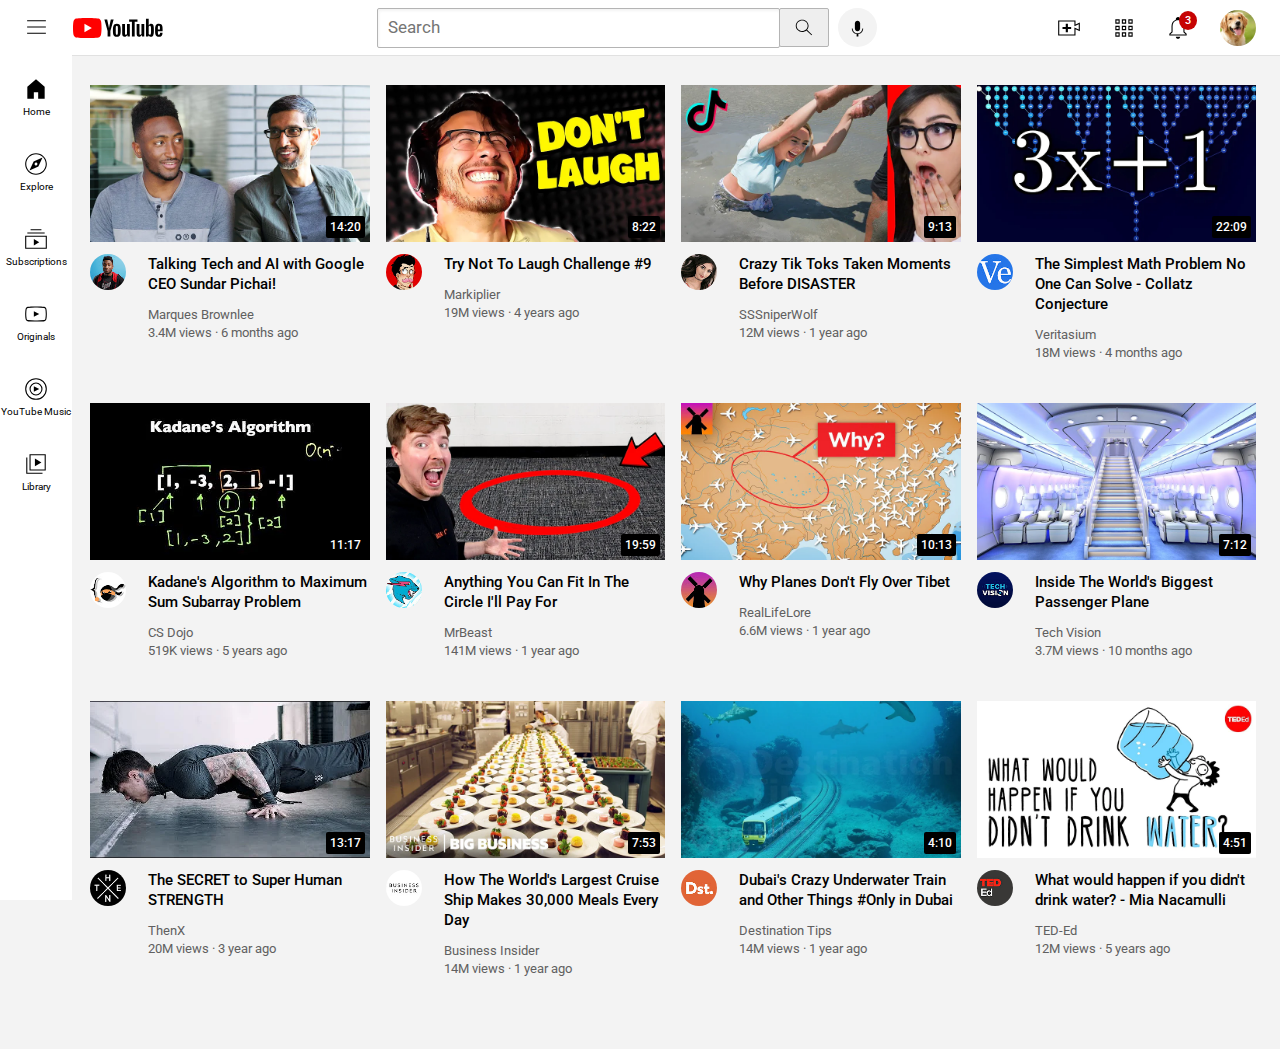
<file: index.html>
<!DOCTYPE html>
<html lang="en">
<head>
    <meta charset="UTF-8">
    <meta name="viewport" content="width=device-width, initial-scale=1.0">
    <title>YouTube Clone</title>
    <link rel="preconnect" href="https://fonts.googleapis.com">
<link rel="preconnect" href="https://fonts.gstatic.com" crossorigin>
<link href="https://fonts.googleapis.com/css2?family=Roboto:ital,wght@0,100..900;1,100..900&display=swap" rel="stylesheet">
<link rel="stylesheet" href="video.css">
<link rel="stylesheet" href="header.css">
<link rel="stylesheet" href="general.css">
<link rel="stylesheet" href="sidebar.css">
</head>
<body>
    <nav class="header">
        <div class="left">
            <img src="hamburger-menu.svg" class="menu">
            <img src="youtube-logo.svg" class="logo">
        </div>
        <div class="middle">
            <input type="text" placeholder="Search" class="search">
            <button class="search-button">
                <img src="search.svg" class="search-icon">
                <div class="tooltip">Search</div>
            </button>
            <button class="voice-search-button">
                <img src="voice-search-icon.svg" class="voice-icon">
                <div class="tooltip">Search with your voice</div>
            </button>
        </div>
        <div class="right">
            <div class="upload-container">
                <img src="upload.svg" class="upload">
                <div class="tooltip">Create</div>
            </div>
            <div class="app-container">
                <img src="youtube-apps.svg" class="apps">
                <div class="tooltip">YouTube apps</div>
            </div>
            <div class="notify">
                <img src="notifications.svg" class="notifications">
                <div class="number">3</div>
                <div class="tooltip">Notifications</div>
            </div>
            <img src="golden-retriever-tongue-out.jpg" class="me">
        </div>
    </nav>
    <nav class="sidebar">
        <div class="sidebar-link">
            <img src="home.svg">
            <div>Home</div>
        </div>
        <div class="sidebar-link">
            <img src="explore.svg">
            <div>Explore</div>
        </div>
        <div class="sidebar-link">
            <img src="subscriptions.svg">
            <div>Subscriptions</div>
        </div>
        <div class="sidebar-link">
            <img src="originals.svg">
            <div>Originals</div>
        </div>
        <div class="sidebar-link">
            <img src="youtube-music.svg">
            <div>YouTube Music</div>
        </div>
        <div class="sidebar-link">
            <img src="library.svg">
            <div>Library</div>
        </div>
    </nav>
    <main>
        <section class="video-grid">
            <div class="video-preview">
                <div class="thumbnail-row">
                    <a href="https://www.youtube.com/watch?v=n2RNcPRtAiY">
                        <img class="thumbnail" src="thumbnail-1.webp">
                    </a>
                    <div class="time"> 14:20 </div>
                </div>
                <div class="video-info-grid">
                    <div class="channel">
                        <img src="channel-1.jpeg" class="channel-image">
                    </div>
                    <div class="video-info">
                        <p class="video-title">
                            Talking Tech and AI with Google CEO Sundar Pichai!
                        </p>
                        <p class="video-author">
                            Marques Brownlee
                        </p>
                        <p class="video-stats">
                            3.4M views · 6 months ago
                        </p>
                    </div>
                </div>
            </div>
            <div class="video-preview">
                <div class="thumbnail-row">
                    <a href="https://www.youtube.com/watch?v=mP0RAo9SKZk">
                        <img class="thumbnail" src="thumbnail-2.webp">
                    </a>
                    <div class="time"> 8:22 </div>
                </div>
                <div class="video-info-grid">
                    <div class="channel">
                        <img src="channel-2.jpeg" class="channel-image">
                    </div>
                    <div class="video-info">
                        <p class="video-title">
                            Try Not To Laugh Challenge #9
                        </p>
                        <p class="video-author">
                            Markiplier
                        </p>
                        <p class="video-stats">
                            19M views · 4 years ago
                        </p>
                    </div>
                </div> 
            </div>
            <div class="video-preview">
                <div class="thumbnail-row">
                    <a href="https://www.youtube.com/watch?v=FgjPQQeTh1w">
                        <img class="thumbnail" src="thumbnail-3.webp">
                    </a>
                    <div class="time"> 9:13 </div>
                </div>
                <div class="video-info-grid">
                    <div class="channel">
                        <img src="channel-3.jpeg" class="channel-image">
                    </div>
                    <div class="video-info">
                        <p class="video-title"> 
                            Crazy Tik Toks Taken Moments Before DISASTER
                        </p>
                        <p class="video-author">
                            SSSniperWolf
                        </p>
                        <p class="video-stats">
                            12M views · 1 year ago
                        </p>
                    </div>
                </div>
            </div>
            <div class="video-preview">
                <div class="thumbnail-row">
                    <a href="https://www.youtube.com/watch?v=094y1Z2wpJg">
                        <img class="thumbnail" src="thumbnail-4.webp">
                    </a>
                    <div class="time"> 22:09 </div>
                </div>
                <div class="video-info-grid">
                    <div class="channel">
                        <img src="channel-4.jpeg" class="channel-image">
                    </div>
                    <div class="video-info">
                        <p class="video-title">
                            The Simplest Math Problem No One Can Solve - Collatz Conjecture
                        </p>
                        <p class="video-author">
                            Veritasium
                        </p>
                        <p class="video-stats">
                            18M views · 4 months ago
                        </p>
                    </div>
                </div> 
            </div>
            <div class="video-preview">
                <div class="thumbnail-row">
                    <a href="https://www.youtube.com/watch?v=86CQq3pKSUw">
                        <img class="thumbnail" src="thumbnail-5.webp">
                    </a>
                    <div class="time"> 11:17 </div>
                </div>
                <div class="video-info-grid">
                    <div class="channel">
                        <img src="channel-5.jpeg" class="channel-image">
                    </div>
                    <div class="video-info">
                        <p class="video-title"> 
                            Kadane's Algorithm to Maximum Sum Subarray Problem
                        </p>
                        <p class="video-author">
                            CS Dojo
                        </p>
                        <p class="video-stats">
                            519K views · 5 years ago
                        </p>
                    </div>
                </div>
            </div>
            <div class="video-preview">
                <div class="thumbnail-row">
                    <a href="https://www.youtube.com/watch?v=yXWw0_UfSFg">
                        <img class="thumbnail" src="thumbnail-6.webp">
                    </a>
                    <div class="time"> 19:59 </div>
                </div>
                <div class="video-info-grid">
                    <div class="channel">
                        <img src="channel-6.jpeg" class="channel-image">
                    </div>
                    <div class="video-info">
                        <p class="video-title">
                            Anything You Can Fit In The Circle I'll Pay For
                        </p>
                        <p class="video-author">
                            MrBeast
                        </p>
                        <p class="video-stats">
                            141M views · 1 year ago
                        </p>
                    </div>
                </div> 
            </div>
            <div class="video-preview">
                <div class="thumbnail-row">
                    <a href="https://www.youtube.com/watch?v=fNVa1qMbF9Y">
                        <img class="thumbnail" src="thumbnail-7.webp">
                    </a>
                    <div class="time"> 10:13 </div>
                </div>
                <div class="video-info-grid">
                    <div class="channel">
                        <img src="channel-7.jpeg" class="channel-image">
                    </div>
                    <div class="video-info">
                        <p class="video-title">
                            Why Planes Don't Fly Over Tibet
                        </p>
                        <p class="video-author">
                            RealLifeLore
                        </p>
                        <p class="video-stats">
                            6.6M views · 1 year ago
                        </p>
                    </div>
                </div> 
            </div>
            <div class="video-preview">
                <div class="thumbnail-row">
                    <a href="https://www.youtube.com/watch?v=lFm4EM1juls">
                        <img class="thumbnail" src="thumbnail-8.webp">
                    </a>
                    <div class="time"> 7:12 </div>
                </div>
                <div class="video-info-grid">
                    <div class="channel">
                        <img src="channel-8.jpeg" class="channel-image">
                    </div>
                    <div class="video-info">
                        <p class="video-title">
                            Inside The World's Biggest Passenger Plane
                        </p>
                        <p class="video-author">
                            Tech Vision
                        </p>
                        <p class="video-stats">
                            3.7M views · 10 months ago
                        </p>
                    </div>
                </div> 
            </div>
            <div class="video-preview">
                <div class="thumbnail-row">
                    <a href="https://www.youtube.com/watch?v=ixmxOlcrlUc">
                        <img class="thumbnail" src="thumbnail-9.webp">
                    </a>
                    <div class="time"> 13:17 </div>
                </div>
                <div class="video-info-grid">
                    <div class="channel">
                        <img src="channel-9.jpeg" class="channel-image">
                    </div>
                    <div class="video-info">
                        <p class="video-title">
                            The SECRET to Super Human STRENGTH
                        </p>
                        <p class="video-author">
                            ThenX
                        </p>
                        <p class="video-stats">
                            20M views · 3 year ago
                        </p>
                    </div>
                </div> 
            </div>
            <div class="video-preview">
                <div class="thumbnail-row">
                    <a href="https://www.youtube.com/watch?v=R2vXbFp5C9o">
                        <img class="thumbnail" src="thumbnail-10.webp">
                    </a>
                    <div class="time"> 7:53 </div>
                </div>
                <div class="video-info-grid">
                    <div class="channel">
                        <img src="channel-10.jpeg" class="channel-image">
                    </div>
                    <div class="video-info">
                        <p class="video-title">
                            How The World's Largest Cruise Ship Makes 30,000 Meals Every Day
                        </p>
                        <p class="video-author">
                            Business Insider
                        </p>
                        <p class="video-stats">
                            14M views · 1 year ago
                        </p>
                    </div>
                </div> 
            </div>
            <div class="video-preview">
                <div class="thumbnail-row">
                    <a href="https://www.youtube.com/watch?v=0nZuYyXET3s">
                        <img class="thumbnail" src="thumbnail-11.webp">
                    </a>
                    <div class="time"> 4:10 </div>
                </div>
                <div class="video-info-grid">
                    <div class="channel">
                        <img src="channel-11.jpeg" class="channel-image">
                    </div>
                    <div class="video-info">
                        <p class="video-title">
                            Dubai's Crazy Underwater Train and Other Things #Only in Dubai
                        </p>
                        <p class="video-author">
                            Destination Tips
                        </p>
                        <p class="video-stats">
                            14M views · 1 year ago
                        </p>
                    </div>
                </div> 
            </div>
            <div class="video-preview">
                <div class="thumbnail-row">
                    <a href="https://www.youtube.com/watch?v=9iMGFqMmUFs">
                        <img class="thumbnail" src="thumbnail-12.webp">
                    </a>
                    <div class="time"> 4:51 </div>
                </div>
                <div class="video-info-grid">
                    <div class="channel">
                        <img src="channel-12.jpeg" class="channel-image">
                    </div>
                    <div class="video-info">
                        <p class="video-title">
                            What would happen if you didn't drink water? - Mia Nacamulli
                        </p>
                        <p class="video-author">
                            TED-Ed
                        </p>
                        <p class="video-stats">
                            12M views · 5 years ago
                        </p>
                    </div>
                </div> 
            </div>
        </section>
    </main>
</body>
</html>
</file>
<file: video.css>
.video-grid{
    display: grid;
    grid-template-columns: 1fr 1fr 1fr;
    column-gap: 16px;
    row-gap: 40px;
}
.thumbnail{
    width: 100%;
}
.video-title{
    word-wrap: break-word;
    margin-top: 13px;
    font-size: 15px;
    font-weight: 500;
    line-height: 20px;
    margin-bottom: 13px;
}
.video-info-grid{
    display: grid;
    grid-template-columns: 60px 1fr;
    column-gap: 8px;
}
.channel{
    vertical-align: top;
    margin-right: -1px;
}
.channel-image{
    border-radius: 50%;
    width: 36px;
    margin-top: 13px;
}
.video-info{
    vertical-align: top;
    margin-left: -10px;
}
.video-stats,
.video-author{
    font-size: 13px;
    color: rgb(96,96 ,96 );
    margin-bottom: 3px;
}
.thumbnail-row{
    position: relative;
    margin-bottom: -5px;
}
.time{
    background-color: black;
    color: white;
    position: absolute;
    bottom: 8px;
    right: 5px;
    font-family: Roboto , Arial;
    font-size: 12px;
    font-weight: 500;
    padding: 4px 4px 4px 4px;
    border-radius: 2px;
}
.notify{
    position: relative;
}
.number{
    background-color: rgb(198, 3, 3);
    position: absolute;
    top: -4px;
    right: -6px;
    color: white;
    border-radius: 100%;
    font-family: Roboto, Arial;
    font-size: 11px;
    font-weight: 500;
    padding: 3px 6px 3px 6px;
}
@media (max-width:430px) {
    .video-grid{
        grid-template-columns: 1fr;
    }
}
@media (min-width:430px) and (max-width:630px){
    .video-grid{
        grid-template-columns: 1fr 1fr;
    }
}
@media (min-width:631px) and (max-width:750px){
    .video-grid{
        grid-template-columns: 1fr 1fr 1fr;
    }
}
@media (min-width:1000px){
    .video-grid{
        grid-template-columns: 1fr 1fr 1fr 1fr;
    }
}
</file>
<file: header.css>
.header{
    height: 55px;
    display: flex;
    justify-content: space-between;
    position: fixed;
    top: 0;
    left: 0;
    right: 0;
    background-color: white;
    border-bottom: solid;
    border-bottom-width: 1px;
    border-bottom-color: rgb(225, 225, 225);
    z-index: 1;
}
.left{
    display: flex;
    align-items: center;
    margin-left: 24px;
}
.middle{
    flex: 1;
    margin-left: 70px;
    margin-right: 35px;
    max-width: 500px;
    display: flex;
    align-items: center;
}
.right{
    width: 200px;
    display: flex;
    align-items: center;
    justify-content: space-between;
    margin-right: 24px;
    flex-shrink: 0;
}
.menu{
    height: 25px;
    margin-right: 24px;
}
.logo{
    height: 20px;
}
.search-button{
    height: 39px;
    width: 50px;
    border-width: 1px;
    border-style: solid;
    border-color: rgb(180, 180, 180);
    border-radius: 2px;
    margin-right: 9px;
    margin-left: -1px;
    background-color: rgb(238, 238, 238);
}
.voice-search-button{
    height: 39px;
    width: 39px;
    border-radius: 20px;
    border: none;
    padding-top: 3px;
    background-color: rgb(243, 243, 243);
}
.search{
    height: 36px;
    flex: 1;
    padding-left: 10px;
    font-size: 17px;
    border-width: 1px;
    border-style: solid;
    border-color: rgb(180, 180, 180);
    border-radius: 2px;
    box-shadow: inset 1px 2px 3px rgba(0, 0, 0, 0.05);
    width: 0;
}
.search::placeholder{
    font-family: Roboto , Arial;
    font-size: 17px;
}
.search-icon{
    width: 60%;
}
.voice-icon{
    width: 80%;
}
.me{
    height: 36px;
    width: 36px;
    object-fit: cover;
    object-position: center;
    border-radius: 18px;
}
.upload{
    height: 26px;
}
.apps{
    height: 26px;
}
.notifications{
    height: 26px;
}
.search-button .tooltip,
.voice-search-button .tooltip,
.upload-container .tooltip,
.app-container .tooltip,
.notify .tooltip{
    position: absolute;
    background-color: gray;
    color: white;
    padding: 4px 8px 4px 8px ;
    border-radius: 2px;
    font-size: 12px;
    bottom: -40px;
    opacity: 0;
    transition: opacity 0.15s;
    pointer-events: none;
    white-space: nowrap;
}
.search-button:hover .tooltip,
.voice-search-button:hover .tooltip,
.upload-container:hover .tooltip,
.app-container:hover .tooltip,
.notify:hover .tooltip{
    opacity: 1;
}
.voice-search-button,
.search-button,
.upload-container,
.app-container,
.notify{
    position: relative;
    display: flex;
    justify-content: center;
    align-items: center;
}
.notify,
.upload-container,
.app-container,
.search-button,
.me,
.voice-search-button{
    cursor: pointer;
}
</file>
<file: general.css>
p{
    font-family: Roboto;
    margin-top: 0;
    margin-bottom: 0;
}
body{
    margin: 0;
    padding-top:85px;
    padding-left: 90px;
    background-color: rgb(243, 243, 243);
    padding-right: 24px;
    padding-bottom: 70px;
}
</file>
<file: sidebar.css>
.sidebar{
    position: fixed;
    left: 0;
    bottom: 0;
    top: 55px;
    width: 72px;
    background-color: white;
    z-index: 2;
    padding-top: 4px;
}
.sidebar-link{
    height: 75px;
    display: flex;
    justify-content: center;
    align-items: center;
    flex-direction: column;
}
.sidebar-link:hover{
    background-color: rgb(233, 233, 233);
    cursor: pointer;
}
.sidebar-link img{
    height: 26px;
    margin-bottom: 4px;
}
.sidebar-link div{
    font-family: Roboto , Arial;
    font-size: 10px;
}
</file>
